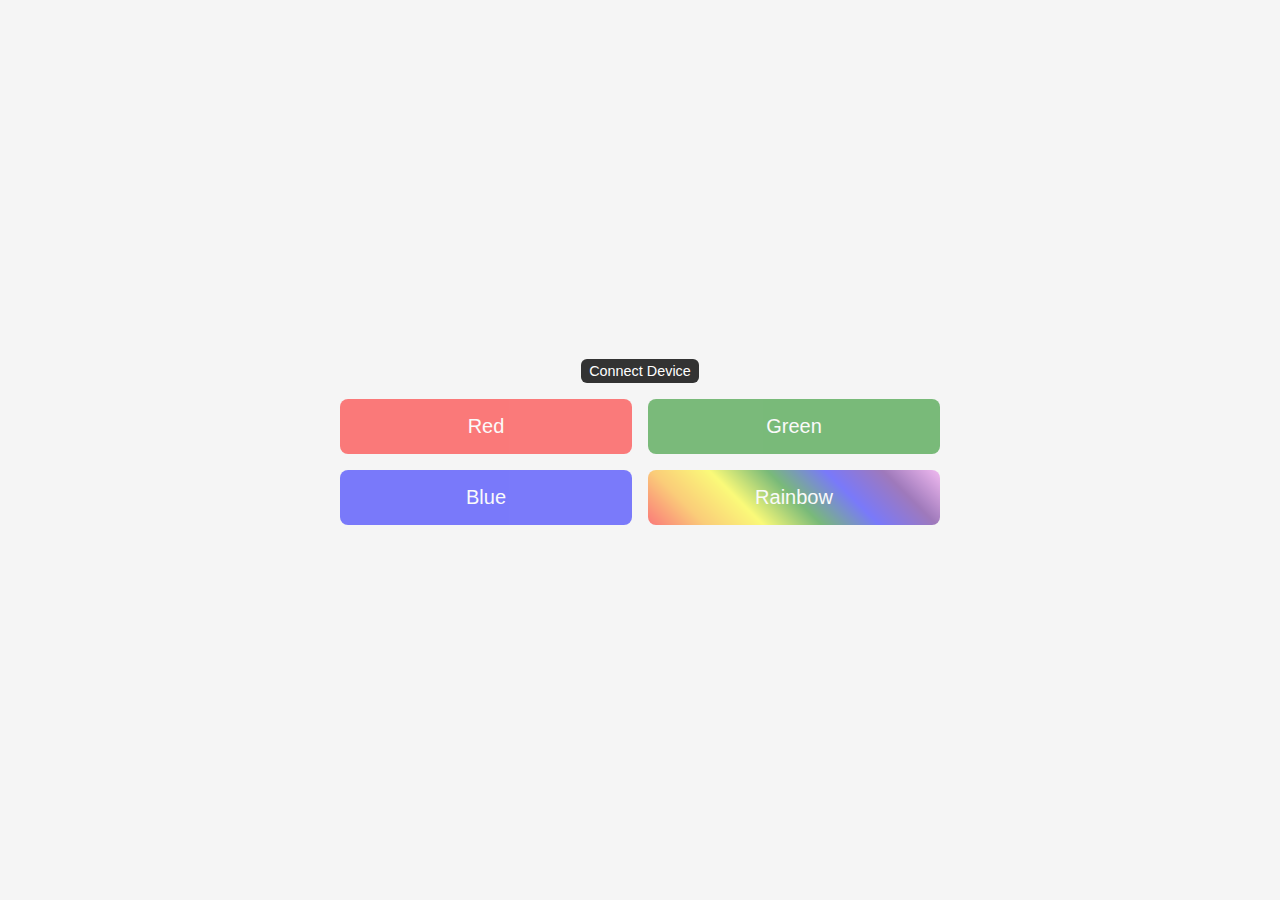
<file: html/index.html>
<!DOCTYPE html>
<html lang="en">
<head>
  <meta charset="UTF-8">
  <meta name="viewport" content="width=device-width, initial-scale=1.0">
  <title>WebUSB LED Controller</title>
  <style>
    body { font-family: sans-serif; display: flex; flex-direction: column; align-items: center; justify-content: center; height: 100vh; margin: 0; background: #f5f5f5; }
    .buttons { display: flex; flex-wrap: wrap; gap: 1rem; width: 100%; max-width: 600px; margin-top: 1rem; }
    button { flex: 1 1 calc(50% - 1rem); padding: 1rem; font-size: 1.25rem; border: none; border-radius: 8px; color: white; cursor: pointer; }
    #red { background: red; } #green { background: green; } #blue { background: blue; }
    #rainbow { background: linear-gradient(45deg, red, orange, yellow, green, blue, indigo, violet); }
    #connect { padding: 0.25rem 0.5rem; font-size: 0.9rem; max-width: 120px; flex: none; border-radius: 6px; background: #333; color: white; }
    #status { margin-top: 1rem; color: #b00; text-align: center; max-width: 90%; white-space: pre-wrap; }
    button:disabled { opacity: 0.5; cursor: not-allowed; }
  </style>
  <!-- <script src="https://cdn.jsdelivr.net/npm/eruda"></script> -->

</head>
<body>
  <!-- 
  <script>const el = document.createElement('div');
    document.body.appendChild(el);
    
    eruda.init({
        container: el,
        tool: ['console', 'elements'],
        useShadowDom: true,
        autoScale: true,
        defaults: {
            displaySize: 50,
            transparency: 0.9,
            theme: 'Monokai Pro'
        }
    });</script>
  -->
  <button id="connect">Connect Device</button>
  <div class="buttons">
    <button id="red" disabled>Red</button>
    <button id="green" disabled>Green</button>
    <button id="blue" disabled>Blue</button>
    <button id="rainbow" disabled>Rainbow</button>
  </div>
  <div id="status" role="alert"></div>

  <script>
    const statusEl = document.getElementById('status');
    const connectBtn = document.getElementById('connect');
    const colorBtns = ['red','green','blue','rainbow'].map(id => document.getElementById(id));
    let writer = null;

    function setStatus(msg) { statusEl.textContent = msg; }
    function enableControls() { connectBtn.disabled = true; colorBtns.forEach(b => b.disabled = false); }

    async function connect() {
      setStatus('');
      
      // Try Web Serial first, fallback to WebUSB if not available
      if (false && 'serial' in navigator) {
        try {
          const port = await navigator.serial.requestPort({ filters: [] });
          await port.open({ baudRate: 9600 });
          writer = { port: port.writable.getWriter(), type: 'serial' };
          enableControls();
          setStatus('Connected via Web Serial. Tap a color.');
          return;
        } catch (err) {
          console.error('Web Serial Connect error:', err);
          setStatus('Web Serial failed, trying WebUSB...');
        }
      }
      
      // Fallback to WebUSB
      if (!('usb' in navigator)) {
        setStatus('Neither Web Serial nor WebUSB available.');
        return;
      }
      try {
        // WCH CH32V203 and common USB chip vendor IDs
        const filters = [
          { vendorId: 0xc0de },
          { vendorId: 0x1A86 }, // WinChipHead (WCH) - CH32V203, CH340/CH341
          { vendorId: 0x4348 }, // WCH alternative vendor ID
          { vendorId: 0x10C4 }, // Silicon Labs CP210x
          { vendorId: 0x0403 }, // FTDI
          { vendorId: 0x067B }, // Prolific PL2303
          { vendorId: 0x2341 }, // Arduino
          { vendorId: 0x239A }, // Adafruit
          { vendorId: 0x1209 }, // Generic
        ];
        
        const device = await navigator.usb.requestDevice({ filters });
        await device.open();
        
        // Try to select the first available configuration
        if (device.configuration === null) {
          await device.selectConfiguration(1);
        }
        
        // Find and claim the first available interface
        const interfaces = device.configuration.interfaces;
        if (interfaces.length === 0) {
          throw new Error('No interfaces available');
        }
        await device.claimInterface(1);
        /*
        // Try to claim interface, handling if it's already claimed
        try {
          await device.claimInterface(interfaces[0].interfaceNumber);
        } catch (claimError) {
          console.warn('Interface claim failed, trying interface 0:', claimError);
          // Fallback to interface 1 if the first interface fails
          await device.claimInterface(1);
        }*/
        writer = { device, type: 'usb' };
        enableControls();
        setStatus('Connected via WebUSB. Tap a color.');
      } catch (err) {
        console.error('Connect error:', err);
        setStatus('Connection failed: ' + (err.message || err));
      }
    }

    async function sendChar(c) {
      if (!writer) { setStatus('Device not connected.'); return; }
      try {
        const data = new TextEncoder().encode(c);
        if (writer.type === 'serial') {
          await writer.port.write(data);
        } else if (writer.type === 'usb') {
          await writer.device.transferOut(2, data);
        }
        setStatus(`Sent: ${c}`);
      } catch (err) {
        console.error('Write error:', err);
        setStatus('Send failed: ' + (err.message || err));
      }
    }

    connectBtn.addEventListener('click', connect);
    ['r','g','b','c'].forEach((cmd,i) => colorBtns[i].addEventListener('click', () => sendChar(cmd)));

    // Initial check
    if (!('serial' in navigator) && !('usb' in navigator)) {
      connectBtn.disabled = true;
      setStatus('Neither Web Serial nor WebUSB available.');
    }
  </script>
</body>
</html>
</file>
